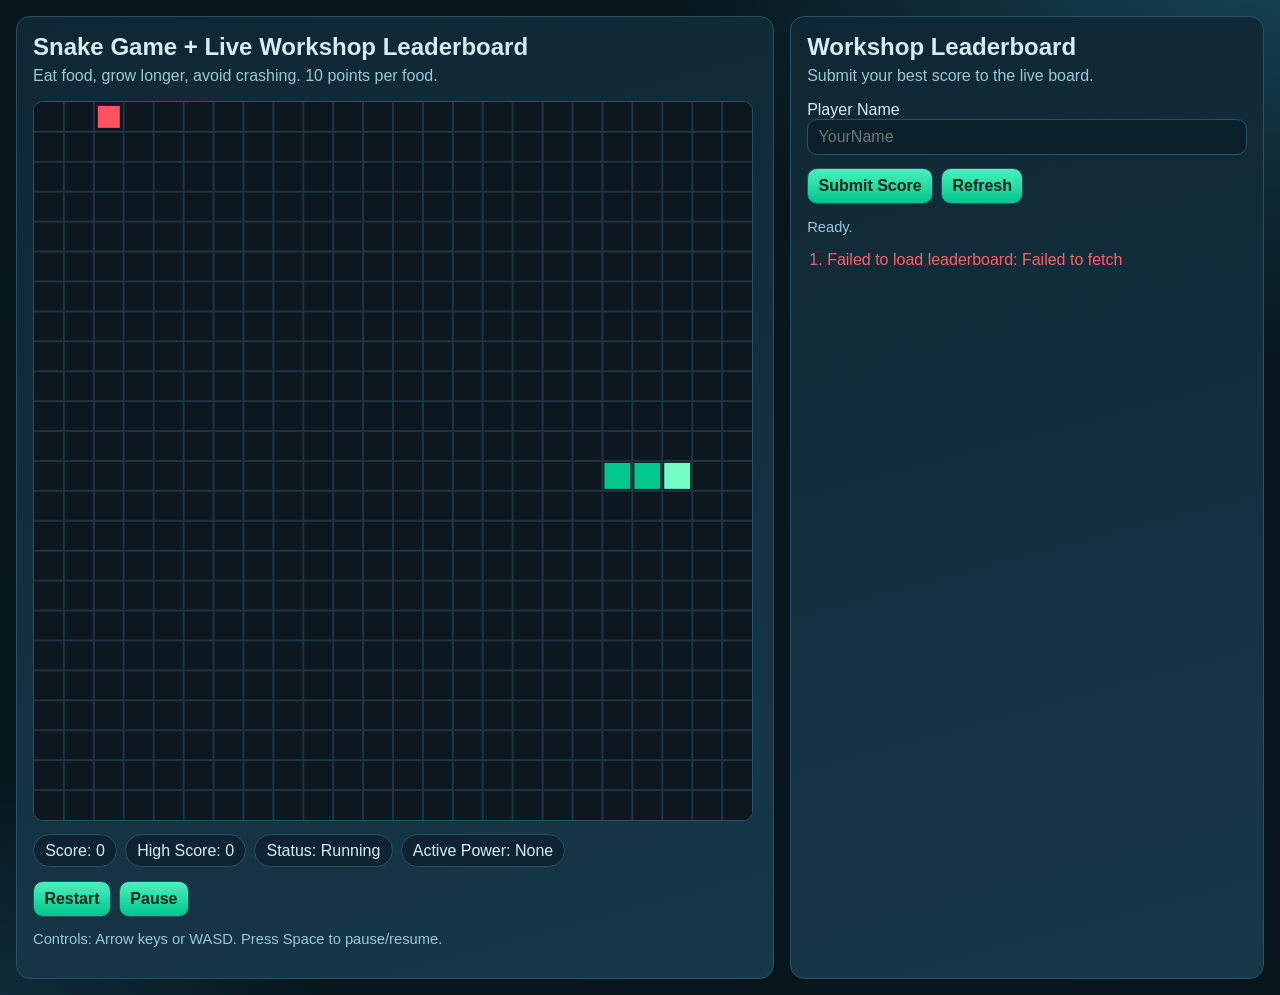
<file: index.html>
<!doctype html>
<html lang="en">
  <head>
    <meta charset="UTF-8" />
    <meta name="viewport" content="width=device-width, initial-scale=1.0" />
    <title>Snake Game + Live Workshop Leaderboard</title>
    <link rel="stylesheet" href="style.css" />
  </head>
  <body>
    <main class="layout">
      <section class="game-panel">
        <header>
          <h1>Snake Game + Live Workshop Leaderboard</h1>
          <p class="subtitle">Eat food, grow longer, avoid crashing. 10 points per food.</p>
        </header>

        <canvas id="glCanvas" width="720" height="720" aria-label="Snake game board"></canvas>

        <div class="hud">
          <div class="pill">Score: <span id="score">0</span></div>
          <div class="pill">High Score: <span id="highScore">0</span></div>
          <div class="pill">Status: <span id="status">Running</span></div>
          <div class="pill">Active Power: <span id="power">None</span></div>
        </div>

        <div class="controls">
          <button id="restartBtn" type="button">Restart</button>
          <button id="pauseBtn" type="button">Pause</button>
        </div>

        <p class="tips">
          Controls: Arrow keys or WASD. Press Space to pause/resume.
        </p>
      </section>

      <aside class="leaderboard-panel">
        <h2>Workshop Leaderboard</h2>
        <p class="subtitle">Submit your best score to the live board.</p>

        <label for="playerName">Player Name</label>
        <input id="playerName" maxlength="32" placeholder="YourName" />

        <div class="controls">
          <button id="submitBtn" type="button">Submit Score</button>
          <button id="refreshBtn" type="button">Refresh</button>
        </div>

        <p class="small" id="submitMessage">Ready.</p>

        <ol id="leaderboardList" class="board-list"></ol>
      </aside>
    </main>

    <script src="app.js" type="module"></script>
  </body>
</html>
</file>
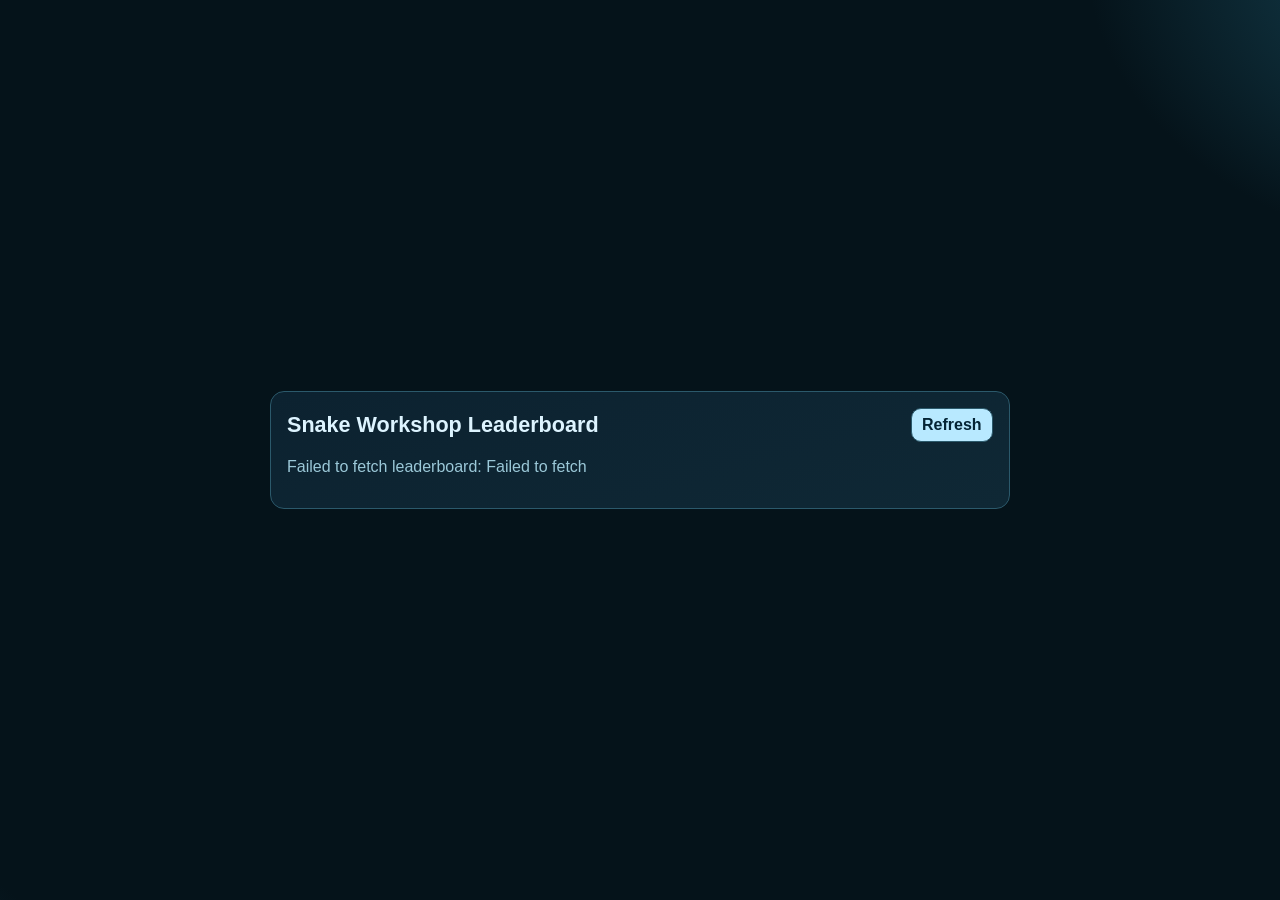
<file: leaderboard_viewer.html>
<!doctype html>
<html lang="en">
  <head>
    <meta charset="UTF-8" />
    <meta name="viewport" content="width=device-width, initial-scale=1.0" />
    <title>Snake Workshop Leaderboard Viewer</title>
    <style>
      :root {
        --bg: #05131a;
        --card: #0f2835;
        --line: #2b596b;
        --text: #ddf4ff;
        --muted: #9bc8d8;
        --score: #84ffd5;
      }

      * {
        box-sizing: border-box;
      }

      body {
        margin: 0;
        min-height: 100vh;
        font-family: "Trebuchet MS", "Segoe UI", sans-serif;
        color: var(--text);
        background:
          radial-gradient(1000px 700px at 120% -5%, #1a4f61 0%, transparent 45%),
          radial-gradient(900px 700px at -20% 120%, #133e50 0%, transparent 40%),
          var(--bg);
        display: grid;
        place-items: center;
        padding: 1rem;
      }

      .panel {
        width: min(740px, 100%);
        border: 1px solid var(--line);
        border-radius: 14px;
        background: linear-gradient(165deg, #0c2230, var(--card));
        padding: 1rem;
      }

      .header {
        display: flex;
        justify-content: space-between;
        align-items: center;
        gap: 0.5rem;
      }

      h1 {
        margin: 0;
        font-size: 1.35rem;
      }

      .muted {
        color: var(--muted);
      }

      button {
        border: 1px solid var(--line);
        border-radius: 10px;
        padding: 0.45rem 0.65rem;
        font: inherit;
        font-weight: 700;
        background: #b8e9ff;
        color: #042435;
        cursor: pointer;
      }

      .rows {
        margin-top: 0.8rem;
        display: grid;
        gap: 0.55rem;
      }

      .row {
        display: grid;
        grid-template-columns: 3ch minmax(0, 1fr) max-content;
        gap: 0.6rem;
        border: 1px solid var(--line);
        border-radius: 10px;
        padding: 0.52rem 0.65rem;
        background: #0b1f2a;
      }

      .score {
        color: var(--score);
        font-weight: 700;
      }
    </style>
  </head>
  <body>
    <section class="panel">
      <div class="header">
        <h1>Snake Workshop Leaderboard</h1>
        <button id="refresh">Refresh</button>
      </div>
      <p class="muted" id="status">Loading...</p>
      <div id="rows" class="rows"></div>
    </section>

    <script>
      const API =
        "https://leaderboard-5d2f6-default-rtdb.europe-west1.firebasedatabase.app/leaderboard.json";

      const status = document.getElementById("status");
      const rows = document.getElementById("rows");

      function escapeHtml(text) {
        return String(text)
          .replaceAll("&", "&amp;")
          .replaceAll("<", "&lt;")
          .replaceAll(">", "&gt;")
          .replaceAll('"', "&quot;")
          .replaceAll("'", "&#39;");
      }

      async function loadBoard() {
        status.textContent = "Loading...";
        rows.innerHTML = "";

        try {
          const res = await fetch(API);
          if (!res.ok) throw new Error(`HTTP ${res.status}`);

          const data = (await res.json()) || {};
          const top = Object.entries(data)
            .map(([name, entry]) => ({
              name,
              score: Number(entry?.score) || 0,
              language: entry?.language || "",
              difficulty: entry?.difficulty || "",
              timestamp: Number(entry?.timestamp) || 0
            }))
            .sort((a, b) => {
              if (b.score !== a.score) return b.score - a.score;
              return b.timestamp - a.timestamp;
            })
            .slice(0, 20);

          status.textContent = `Showing ${top.length} entries. Auto-refresh every 15 seconds.`;

          if (!top.length) {
            rows.innerHTML = "<div class='row'>No scores yet.</div>";
            return;
          }

          top.forEach((entry, idx) => {
            const el = document.createElement("div");
            el.className = "row";
            el.innerHTML = `<div>${idx + 1}.</div><div>${escapeHtml(entry.name)} <span class='muted'>(${escapeHtml(
              entry.language
            )} / ${escapeHtml(entry.difficulty)})</span></div><div class='score'>${entry.score}</div>`;
            rows.appendChild(el);
          });
        } catch (err) {
          status.textContent = `Failed to fetch leaderboard: ${err.message}`;
        }
      }

      document.getElementById("refresh").addEventListener("click", loadBoard);
      loadBoard();
      setInterval(loadBoard, 15000);
    </script>
  </body>
</html>
</file>
<file: style.css>
:root {
  --bg: #07161d;
  --card: #0f2733;
  --card-2: #163849;
  --text: #d7edf6;
  --muted: #9cc7d6;
  --accent: #00c68c;
  --danger: #ff5f5f;
  --line: #265365;
}

* {
  box-sizing: border-box;
}

body {
  margin: 0;
  min-height: 100vh;
  font-family: "Trebuchet MS", "Segoe UI", sans-serif;
  color: var(--text);
  background:
    radial-gradient(1200px 900px at 100% -10%, #18495b 0%, transparent 52%),
    radial-gradient(1000px 700px at -10% 110%, #123a4c 0%, transparent 48%),
    var(--bg);
}

.layout {
  max-width: 1280px;
  margin: 0 auto;
  padding: 1rem;
  display: grid;
  gap: 1rem;
  grid-template-columns: 1.6fr 1fr;
}

.game-panel,
.leaderboard-panel {
  border: 1px solid var(--line);
  border-radius: 14px;
  background: linear-gradient(165deg, var(--card), var(--card-2));
  padding: 1rem;
}

h1,
h2 {
  margin: 0;
}

.subtitle {
  margin: 0.35rem 0 1rem;
  color: var(--muted);
}

#glCanvas {
  width: 100%;
  max-width: 720px;
  aspect-ratio: 1;
  display: block;
  border-radius: 10px;
  border: 1px solid var(--line);
  background: #071119;
}

.hud,
.controls {
  display: flex;
  gap: 0.5rem;
  margin-top: 0.85rem;
  flex-wrap: wrap;
}

.pill {
  padding: 0.4rem 0.7rem;
  border-radius: 999px;
  border: 1px solid var(--line);
  background: #0d2330;
}

button,
input {
  border-radius: 10px;
  border: 1px solid var(--line);
  padding: 0.5rem 0.65rem;
  font: inherit;
}

button {
  color: #06281a;
  background: linear-gradient(180deg, #4df0bd, var(--accent));
  font-weight: 700;
  cursor: pointer;
}

button:hover {
  filter: brightness(1.05);
}

button:active {
  transform: translateY(1px);
}

button.secondary {
  background: linear-gradient(180deg, #b9e4ff, #87c5e6);
}

input {
  width: 100%;
  color: var(--text);
  background: #0a202a;
}

.small,
.tips {
  color: var(--muted);
  font-size: 0.92rem;
}

.board-list {
  margin: 1rem 0 0;
  padding-left: 1.25rem;
  display: grid;
  gap: 0.5rem;
}

.board-row {
  display: flex;
  justify-content: space-between;
  gap: 1rem;
}

.board-name {
  overflow: hidden;
  text-overflow: ellipsis;
}

.board-score {
  color: #8bffdb;
  font-weight: 700;
}

.error {
  color: var(--danger);
}

@media (max-width: 1000px) {
  .layout {
    grid-template-columns: 1fr;
  }
}
</file>
